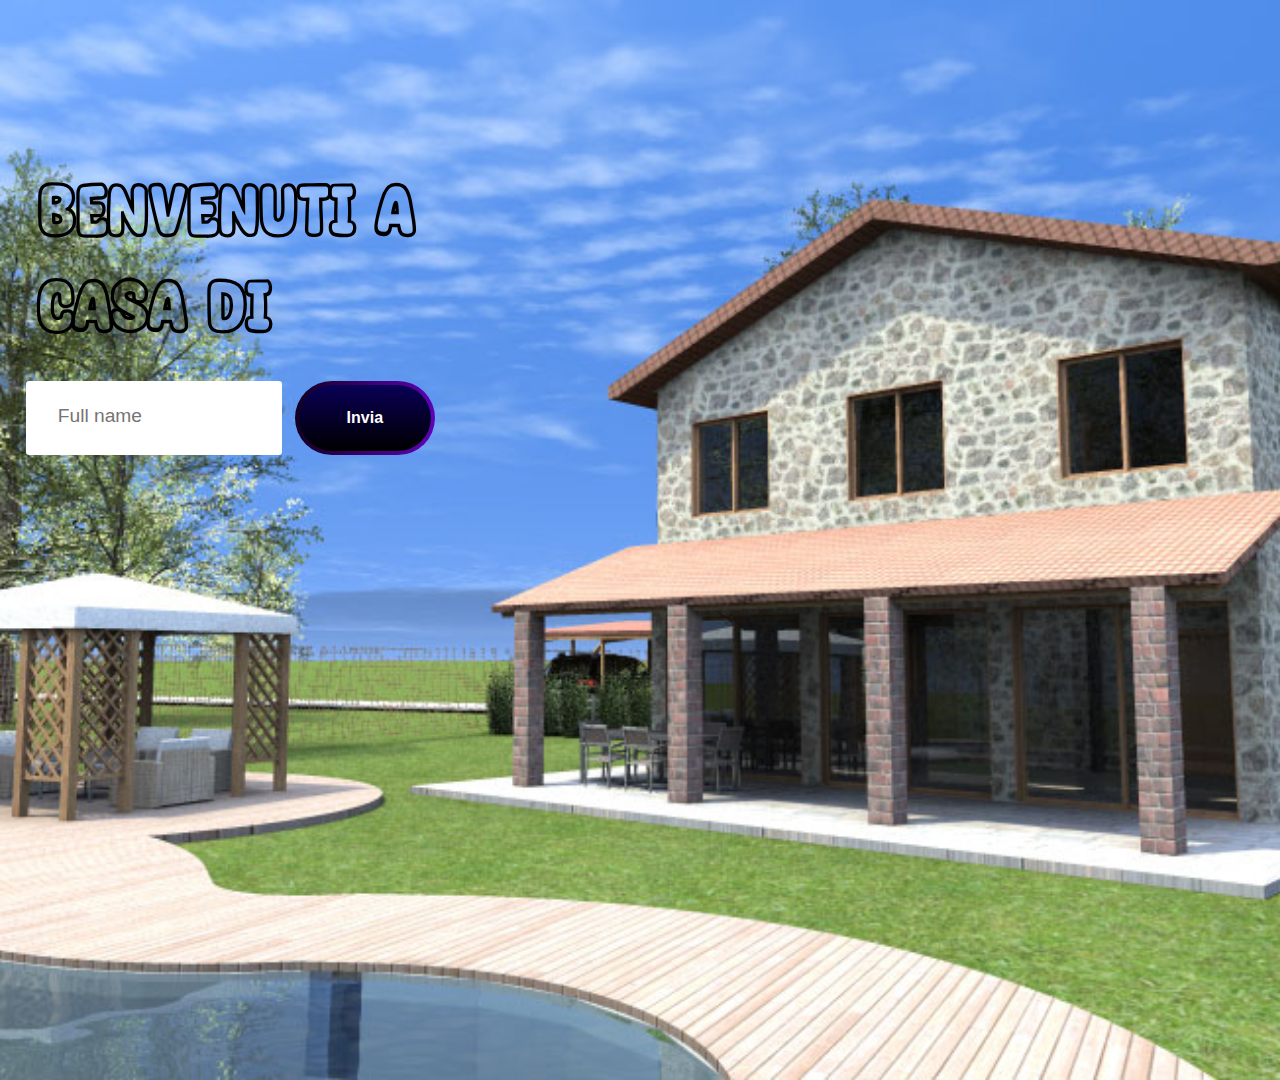
<file: index.html>
<!DOCTYPE html>
<html lang="en">
<head>
    <meta charset="UTF-8">
    <meta name="viewport" content="width=device-width, initial-scale=1.0">
    <title>Drogant - Casa</title>
    <link rel="stylesheet" href="style/stylecasa.css">
    <style>
        @font-face {
            font-family: "font-titolo";
            src: url(./Glossy\ Sheen\ Outline\ DEMO.ttf);
        }
    </style>
</head>
<body>
    <div id="title">
        <h1>benvenuti a casa di</h1>   

        <div class="form_group">
            <input type="text" class="form__input" id="name" placeholder="Full name" required="" />  
            
            <button class="button-main" role="button" onclick="checkok()">Invia</button>
                      
        </div>
    </div>


    <script src="index.js"></script>
</body>
</html>
</file>
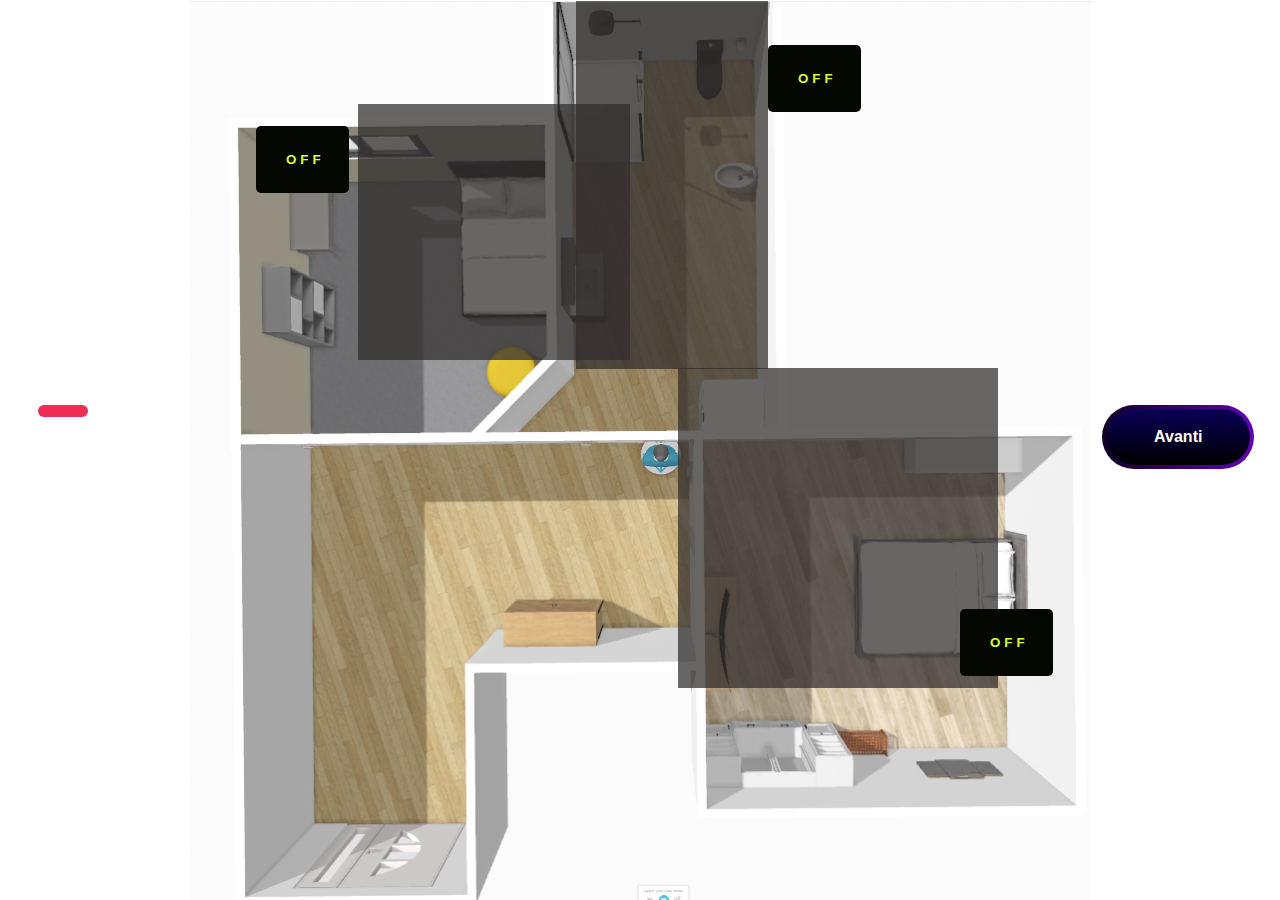
<file: primopiano.html>
<!DOCTYPE html>
<html lang="en">
<head>
    <meta charset="UTF-8">
    <meta name="viewport" content="width=device-width, initial-scale=1.0">
    <title>Drogant - Primo Piano</title>
    <link rel="stylesheet" href="style/primopiano.css">
    <style>
        @font-face {
            font-family: "font-titolo";
            src: url(./Glossy\ Sheen\ Outline\ DEMO.ttf);
        }
    </style>
    <script src="index.js" defer></script>
</head>
<body onload="propname()">
    <label id="proplabel"></label>
    <div id="bagnodiv" class="ombra lightsoff"></div>
    <div id="cameraunodiv" class="ombra lightsoff"></div>
    <div id="cameraduediv" class="ombra lightsoff"></div>
    <button value="0" id="bagnobtn" class="eltbutton">OFF</button>
    <button value="0" id="cameraunobtn" class="eltbutton">OFF</button>
    <button value="0" id="cameraduebtn" class="eltbutton">OFF</button>   
    <a href="secondopiano.html"><button class="button-main" role="button">Avanti</button></a> 
    
</body>
</html>
</file>
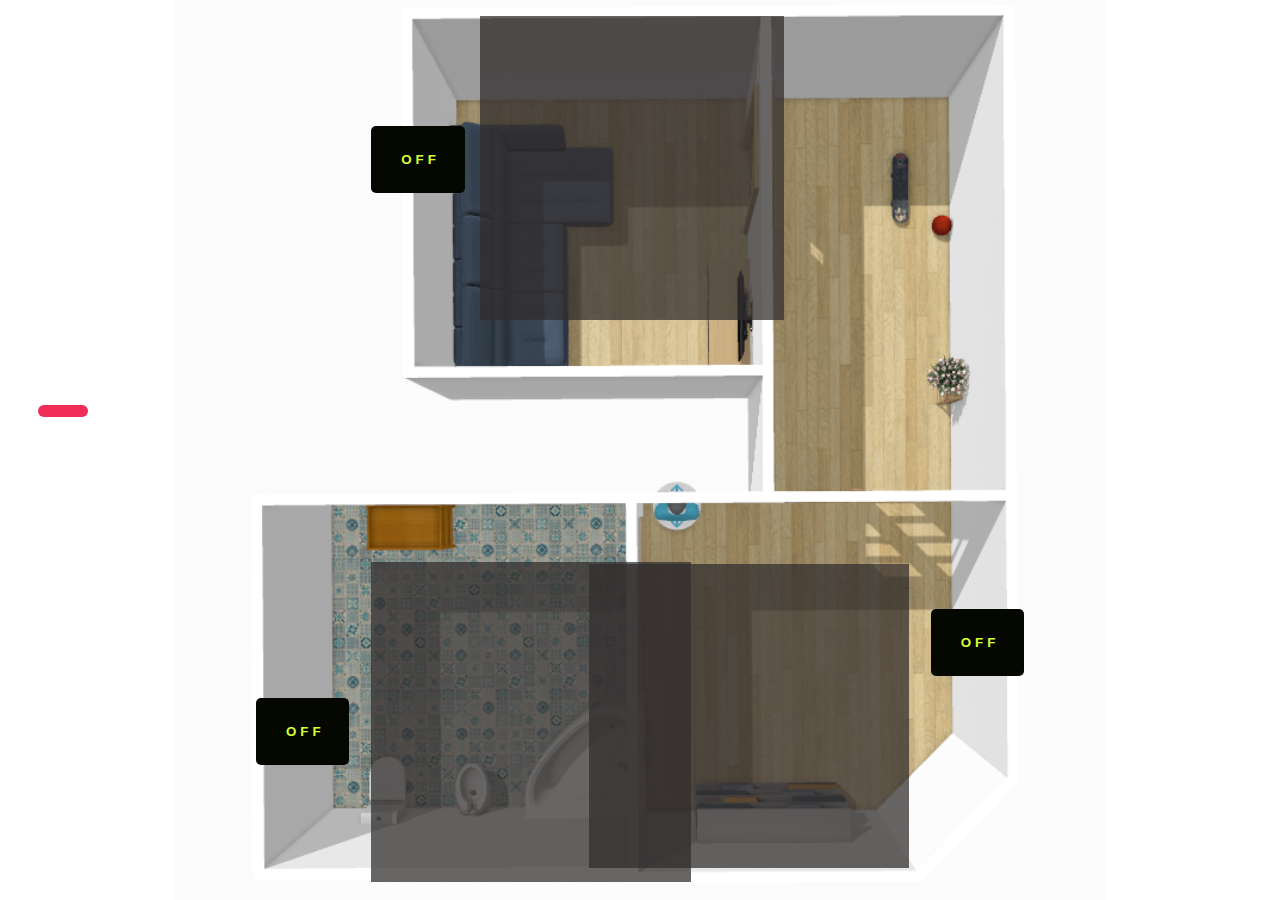
<file: secondopiano.html>
<!DOCTYPE html>
<html lang="en">
<head>
    <meta charset="UTF-8">
    <meta name="viewport" content="width=device-width, initial-scale=1.0">
    <title>Drogant - Secondo Piano</title>
    <link rel="stylesheet" href="style/secondopiano.css">
    <style>
        @font-face {
            font-family: "font-titolo";
            src: url(./Glossy\ Sheen\ Outline\ DEMO.ttf);
        }
    </style>
    <script src="index.js" defer></script>
</head>
<body onload="propname()">
    <label id="proplabel"></label>
    <div id="bagnodiv" class="ombra lightsoff"></div>
    <div id="cameraunodiv" class="ombra lightsoff"></div>
    <div id="cameraduediv" class="ombra lightsoff"></div>
    <button value="0" id="bagnobtn" class="eltbutton">OFF</button>
    <button value="0" id="cameraunobtn" class="eltbutton">OFF</button>
    <button value="0" id="cameraduebtn" class="eltbutton">OFF</button>   
    
</body>
</html>
</file>
<file: style/stylecasa.css>
*{
    margin: 0;    
}
body{
    height: 100vh;
    background-image: url("../img/casa.jpg");
    background-size: cover;
    background-repeat: no-repeat;
    background-position: center;
}
#title{
    margin:20vh 0 0 3vw;
    display: flex;
    flex-direction: column;
    justify-content: center;
    align-items: center;
    height: 20vw;
    width: 30vw;
    gap: 3vh;
}
#title > h1{
    font-family: "font-titolo";
    font-size: 9vh;
    color: black;
    font-weight: bolder;
}
.form_group{
    display: flex;
    justify-content: center;
    gap: 1vw;
    width: 100%;
}


.form__input {
  font-family: 'Roboto', sans-serif;
  color: #333;
  font-size: 1.2rem;
	margin: 0 auto;
  padding: 1.5rem 2rem;
  border-radius: 0.2rem;
  background-color: rgb(255, 255, 255);
  border: none;
  width: 15vw;
  display: block;
  border-bottom: 0.3rem solid transparent;
  transition: all 0.4s;
}


/* CSS */
.button-main {
    align-items: center;
    appearance: none;
    
    background-color: initial;
    background-image: none;
    border-style: none;
    box-sizing: border-box;
    color: #fff;
    cursor: pointer;
    display: inline-block;
    flex-direction: row;
    flex-shrink: 0;  
    font-size: 16px;
    font-weight: 800;
    justify-content: center;
    line-height: 24px;
    margin: 0;
    min-height: 64px;
    outline: none;
    overflow: visible;
    padding: 19px 26px;
    pointer-events: auto;
    position: relative;
    text-align: center;
    text-decoration: none;
    text-transform: none;
    user-select: none;
   
    touch-action: manipulation;
    vertical-align: middle;
    width: auto;
    word-break: keep-all;
    z-index: 0;
  }
  
  @media (min-width: 768px) {
    .button-main {
      padding: 19px 52px;
    }
  }
  
  .button-main:before,
  .button-main:after {
    border-radius: 80px;
  }
  
  .button-main:before {
    background-image: linear-gradient(92.83deg, #11001f 0, #6002b9 100%);
    content: "";
    display: block;
    height: 100%;
    left: 0;
    overflow: hidden;
    position: absolute;
    top: 0;
    width: 100%;
    z-index: -2;
  }
  
  .button-main:after {
    background-color: initial;
    background-image: linear-gradient(#0a0056 0, #000000 100%);
    bottom: 4px;
    content: "";
    display: block;
    left: 4px;
    overflow: hidden;
    position: absolute;
    right: 4px;
    top: 4px;
    transition: all 0.2s ease-out;
    z-index: -1;
  }  

  
  .button-main:hover:not(:disabled):after {
    bottom: 0;
    left: 0;
    right: 0;
    top: 0;
    transition-timing-function: ease-in;
    opacity: 0;
  }
</file>
<file: style/primopiano.css>
*{
    margin: 0;    
}
body{
    height: 100vh;
    background-image: url(../img/primo\ piano.png);
    background-repeat: no-repeat;
    background-size: contain;
    background-position: center;
}
#proplabel{
    font-family: 'Poppins', sans-serif;
    font-size: 2.3125rem;
    font-weight: 600;
    letter-spacing: 0.045rem;
    font-style: normal;
    text-transform: uppercase;
    color: #FFFFFF;
    background-color: #EF2D56;
    border-radius: 0.375rem;
   -webkit-border-radius: 0.375rem;
    -moz-border-radius: 0.375rem;
    padding: 0.375rem 1.5625rem;
    border-style: none;
    border-width: 0.5rem;
    border-color: #EF2D56;   
    -box-shadow: inset 4px 4px 8px -4px rgba(0,0,0,0);   
    position: absolute;
    top: 45vh;
    left: 3vw;   
}
#bagnodiv{
    position: absolute;
    width: 12em;
    height: 23em;    
    top: 1px;
    left: 45vw;
}
#cameraunodiv{
    position: absolute;
    width: 17em;
    height: 16em;    
    top: 6.5em;
    left: 28vw;
}
#cameraduediv{
    position: absolute;
    width: 20em;
    height: 20em;    
    top: 23em;
    left: 53vw;   
}
#bagnobtn{
    position: absolute;
    width: 7em;
    height: 5em;    
    top: 5vh;
    left: 60vw;   
}
#cameraunobtn{
    position: absolute;
    width: 7em;
    height: 5em;    
    top: 14vh;
    left: 20vw; 
}
#cameraduebtn{
    position: absolute;
    width: 7em;
    height: 5em;    
    top: 45.7em;
    left: 75vw; 
}

.lightsoff{
    background-color: rgba(49, 45, 45, 0.733);
}

@import url('https://fonts.googleapis.com/css2?family=Raleway:wght@400;700&display=swap');

/* *{
    margin: 0;
    padding: 0;
    box-sizing: border-box;
} */


.eltbutton{
  padding: 25px 30px;
  background-color: #050801;
  color: #d7ff36;
  font-weight: bold;
  border: none;
  border-radius: 5px;
  letter-spacing: 4px;
  overflow: hidden;
  transition: 0.5s ease-in;
  cursor: pointer;
}

.eltbuttonactive{
    background: #d4ff00;
    color: #050801;
    box-shadow: 0 0 5px #c6d800,
                0 0 25px #8d9c00,
                0 0 50px #ddff00,
                0 0 200px #000000;
}
.button-main {
    align-items: center;
    appearance: none;
    
    background-color: initial;
    background-image: none;
    border-style: none;
    box-sizing: border-box;
    color: #fff;
    cursor: pointer;
    display: inline-block;
    flex-direction: row;
    flex-shrink: 0;  
    font-size: 16px;
    font-weight: 800;
    justify-content: center;
    line-height: 24px;
    margin: 0;
    min-height: 64px;
    outline: none;
    overflow: visible;
    padding: 19px 26px;
    pointer-events: auto;
    position: relative;
    text-align: center;
    text-decoration: none;
    text-transform: none;
    user-select: none;
   
    touch-action: manipulation;
    vertical-align: middle;
    width: auto;
    word-break: keep-all;
    z-index: 0;
  }
  
  @media (min-width: 768px) {
    .button-main {
      padding: 19px 52px;
    }
  }
  
  .button-main:before,
  .button-main:after {
    border-radius: 80px;
  }
  
  .button-main:before {
    background-image: linear-gradient(92.83deg, #11001f 0, #6002b9 100%);
    content: "";
    display: block;
    height: 100%;
    left: 0;
    overflow: hidden;
    position: absolute;
    top: 0;
    width: 100%;
    z-index: -2;
  }
  
  .button-main:after {
    background-color: initial;
    background-image: linear-gradient(#0a0056 0, #000000 100%);
    bottom: 4px;
    content: "";
    display: block;
    left: 4px;
    overflow: hidden;
    position: absolute;
    right: 4px;
    top: 4px;
    transition: all 0.2s ease-out;
    z-index: -1;
  }  

  
  .button-main:hover:not(:disabled):after {
    bottom: 0;
    left: 0;
    right: 0;
    top: 0;
    transition-timing-function: ease-in;
    opacity: 0;
  } 
  body > a{
    position: absolute;
    top: 45%;
    right: 2vw;
  }
</file>
<file: style/secondopiano.css>
*{
    margin: 0;    
}
body{
    height: 100vh;
    background-image: url(../img/secondopiano.png);
    background-repeat: no-repeat;
    background-size: contain;
    background-position: center;
}
#proplabel{
    font-family: 'Poppins', sans-serif;
    font-size: 2.3125rem;
    font-weight: 600;
    letter-spacing: 0.045rem;
    font-style: normal;
    text-transform: uppercase;
    color: #FFFFFF;
    background-color: #EF2D56;
    border-radius: 0.375rem;
   -webkit-border-radius: 0.375rem;
    -moz-border-radius: 0.375rem;
    padding: 0.375rem 1.5625rem;
    border-style: none;
    border-width: 0.5rem;
    border-color: #EF2D56;   
    -box-shadow: inset 4px 4px 8px -4px rgba(0,0,0,0);   
    position: absolute;
    top: 45vh;
    left: 3vw;   
}
#bagnodiv{
    position: absolute;
    width: 20em;
    height: 20em;    
    bottom: 2vh;
    left: 29vw;
}
#cameraunodiv{
    position: absolute;
    width: 19em;
    height: 19em;    
    top: 1em;
    left: 37.5vw;
}
#cameraduediv{
    position: absolute;
    width: 20em;
    height: 19em;    
    bottom: 2em;
    right: 29vw;   
}
#bagnobtn{
    position: absolute;
    width: 7em;
    height: 5em;    
    bottom: 15vh;
    left: 20vw;   
}
#cameraunobtn{
    position: absolute;
    width: 7em;
    height: 5em;    
    top: 14vh;
    left: 29vw; 
}
#cameraduebtn{
    position: absolute;
    width: 7em;
    height: 5em;    
    top: 45.7em;
    right: 20vw; 
}

.lightsoff{
    background-color: rgba(49, 45, 45, 0.733);
}

@import url('https://fonts.googleapis.com/css2?family=Raleway:wght@400;700&display=swap');

/* *{
    margin: 0;
    padding: 0;
    box-sizing: border-box;
} */


.eltbutton{
  padding: 25px 30px;
  background-color: #050801;
  color: #d7ff36;
  font-weight: bold;
  border: none;
  border-radius: 5px;
  letter-spacing: 4px;
  overflow: hidden;
  transition: 0.5s ease-in;
  cursor: pointer;
}

.eltbuttonactive{
    background: #d4ff00;
    color: #050801;
    box-shadow: 0 0 5px #c6d800,
                0 0 25px #8d9c00,
                0 0 50px #ddff00,
                0 0 200px #000000;
}
</file>
